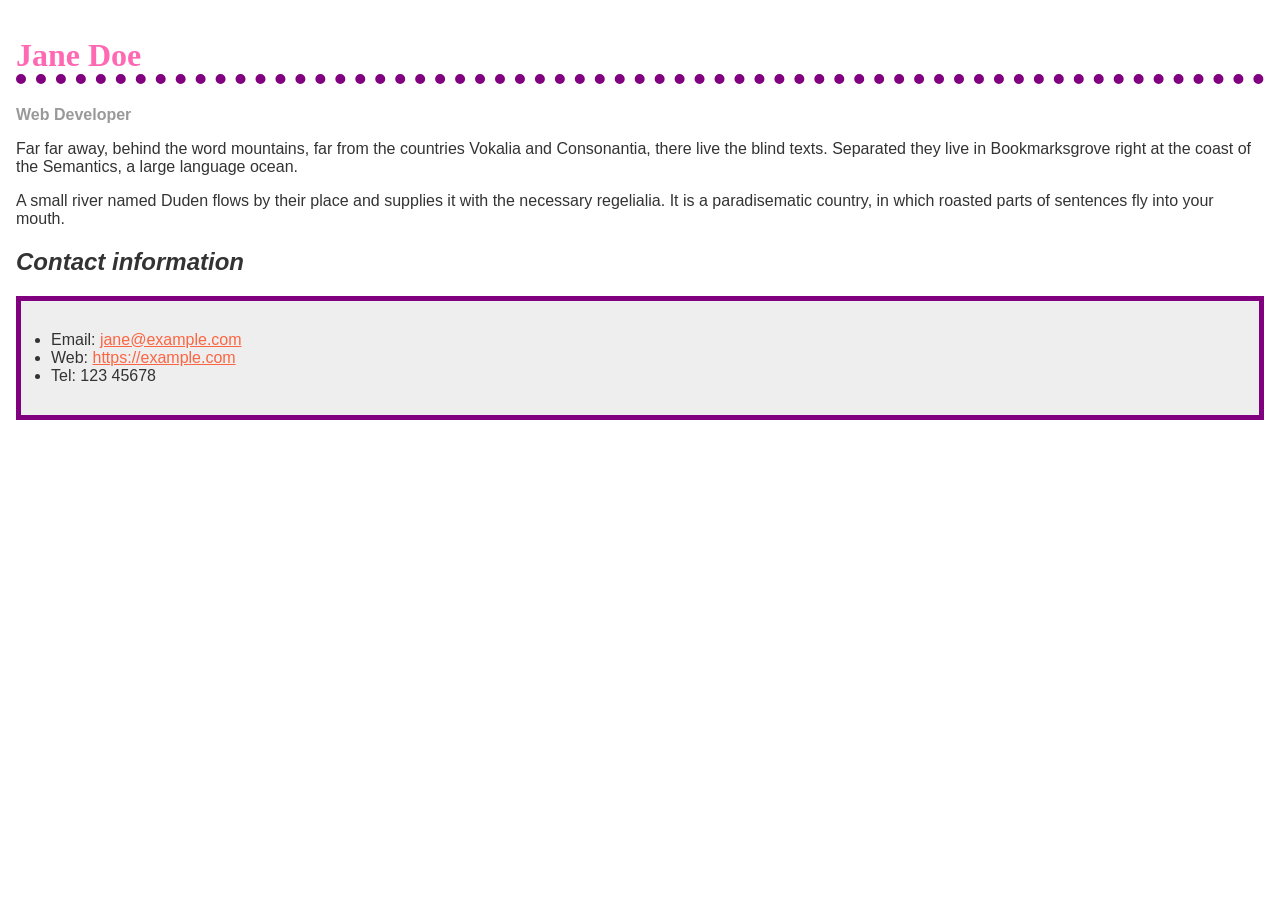
<file: ica/biog-download.html>
<!doctype html>
<html lang="en">
  <head>
    <meta charset="utf-8" />
    <meta name="viewport" content="width=device-width" />
    <title>Formatting a biography</title>
    <link rel="stylesheet" href="style.css">
  </head>

  <body>
    <h1>Jane Doe</h1>
    <div class="job-title">Web Developer</div>
    <p>
      Far far away, behind the word mountains, far from the countries Vokalia
      and Consonantia, there live the blind texts. Separated they live in
      Bookmarksgrove right at the coast of the Semantics, a large language
      ocean.
    </p>

    <p>
      A small river named Duden flows by their place and supplies it with the
      necessary regelialia. It is a paradisematic country, in which roasted
      parts of sentences fly into your mouth.
    </p>

    <h2>Contact information</h2>
    <ul>
      <li>
        Email:
        <a href="mailto:jane@example.com">jane@example.com</a>
      </li>
      <li>
        Web:
        <a href="https://example.com">https://example.com</a>
      </li>
      <li>Tel: 123 45678</li>
    </ul>
  </body>
</html>
</file>
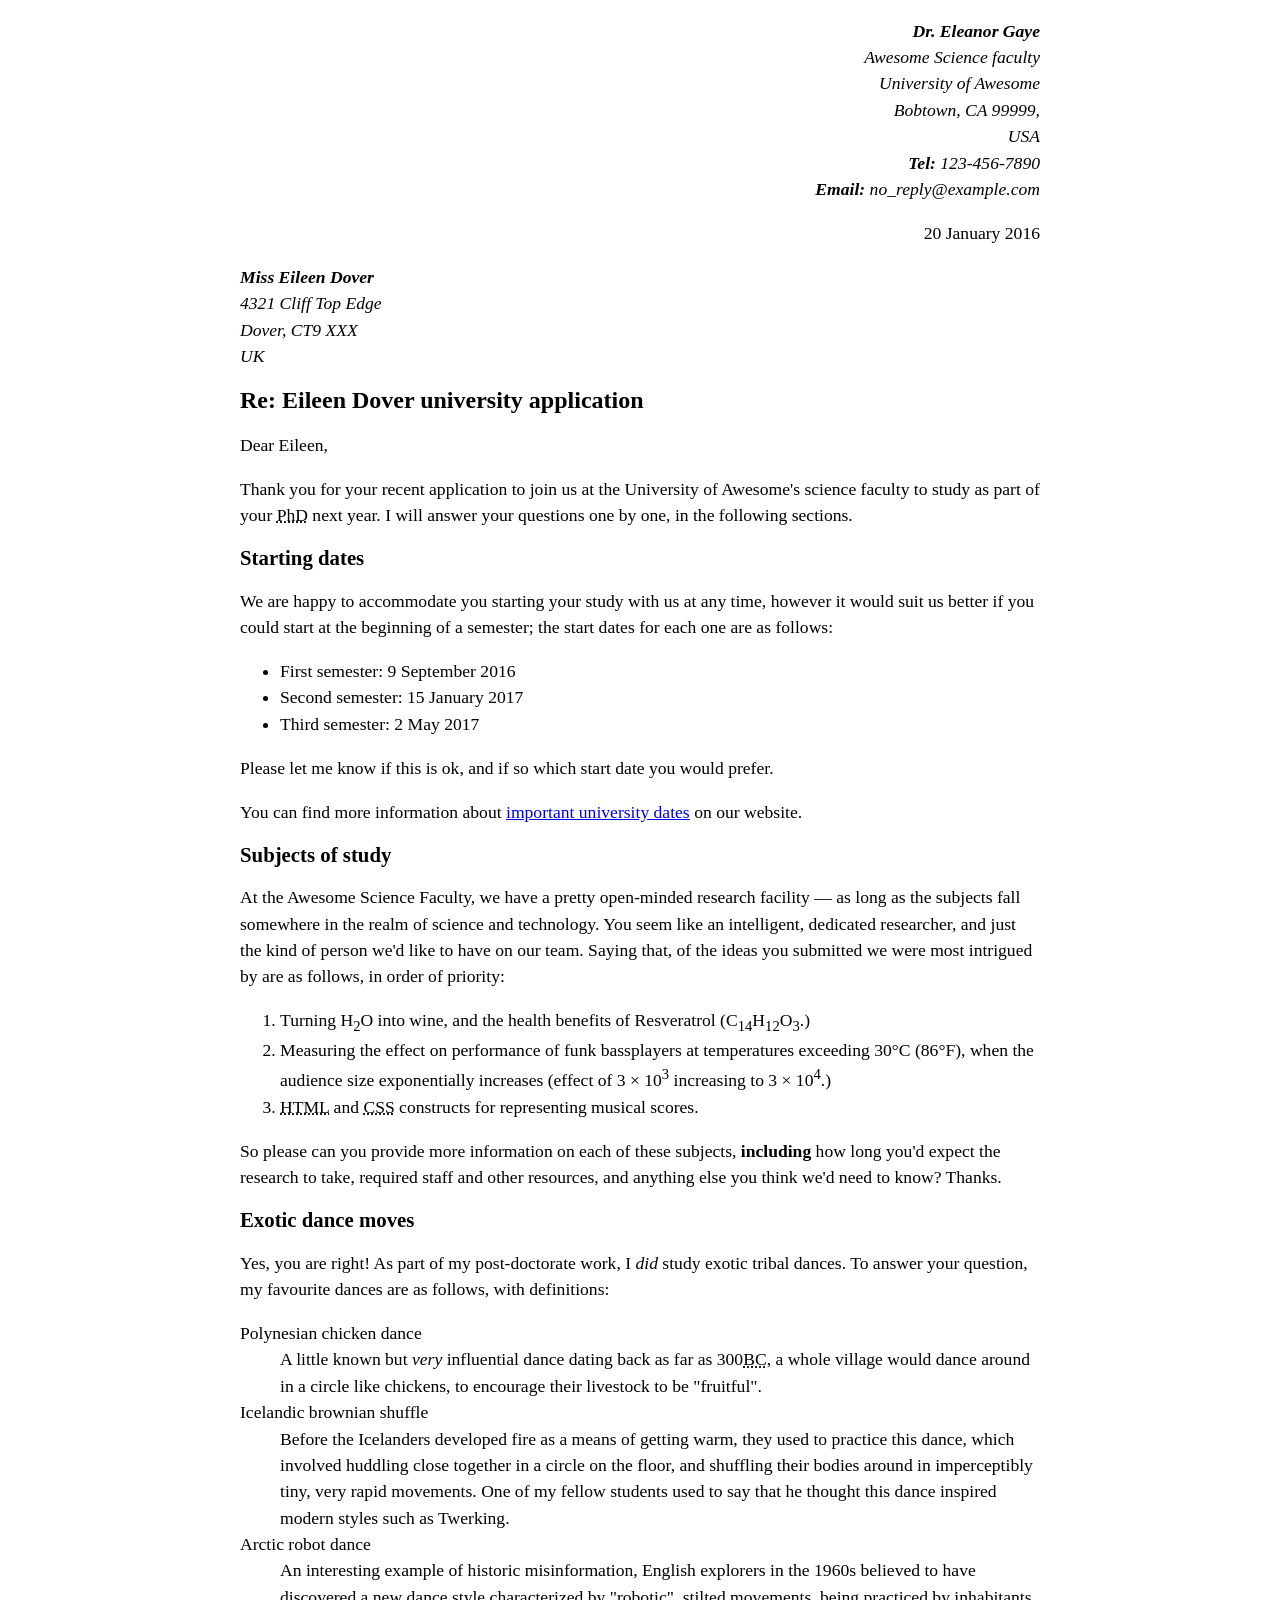
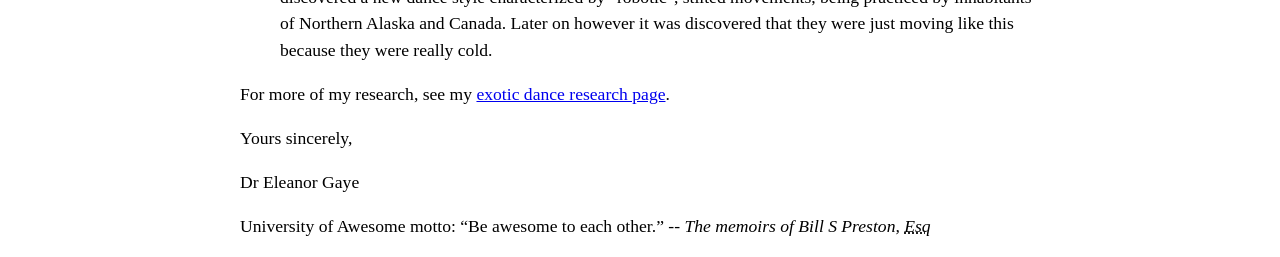
<file: ica/ica4a.html>
<!DOCTYPE html>

<html lang="en">

    <head>
        <meta charset="UTF-8">
        <meta name="author" content="Dr. Eleanor Gaye">
        <link rel="stylesheet" href="../css/ica4a.css">
        <title>Letter</title>
    </head>

    <body>
        <p>
            <address class="sender-column">
                <strong>Dr. Eleanor Gaye</strong><br>
                Awesome Science faculty<br>
                University of Awesome<br>
                Bobtown, CA 99999,<br>
                USA<br>
                <strong>Tel:</strong> 123-456-7890<br>
                <strong>Email:</strong> no_reply@example.com
            </address>
        </p>

        <p class="sender-column">
            <time datetime="2016-01-20">20 January 2016</time>
        </p>

        <p>
            <address>
                <strong>Miss Eileen Dover</strong><br>
                4321 Cliff Top Edge<br>
                Dover, CT9 XXX<br>
                UK
            </address>
        </p>

        <h1>
            Re: Eileen Dover university application
        </h1>

        <p>
            Dear Eileen,
        </p>

        <p>
            Thank you for your recent application to join us at the University of Awesome's science faculty to study as part of your <abbr title="Doctor of Philosophy">PhD</abbr> next year. I will answer your questions one by one, in the following sections.
        </p>

        <h2>
            Starting dates
        </h2>

        <p>
            We are happy to accommodate you starting your study with us at any time, however it would suit us better if you could start at the beginning of a semester; the start dates for each one are as follows:
        </p>

        <p>
            <ul>
                <li>First semester: <time datetime="2016-09-09">9 September 2016</time></li>
                <li>Second semester: <time datetime="2017-01-15">15 January 2017</time></li>
                <li>Third semester: <time datetime="2017-05-02">2 May 2017</time></li>
            </ul>
        </p>

        <p>
            Please let me know if this is ok, and if so which start date you would prefer.
        </p>

        <p>
            You can find more information about <a href="http://example.com">important university dates</a> on our website.
        </p>

        <h2>
            Subjects of study
        </h2>

        <p>
            At the Awesome Science Faculty, we have a pretty open-minded research facility — as long as the subjects fall somewhere in the realm of science and technology. You seem like an intelligent, dedicated researcher, and just the kind of person we'd like to have on our team. Saying that, of the ideas you submitted we were most intrigued by are as follows, in order of priority:
        </p>

        <p>
            <ol>
                <li>Turning H<sub>2</sub>O into wine, and the health benefits of Resveratrol (C<sub>14</sub>H<sub>12</sub>O<sub>3</sub>.)</li>
                <li>Measuring the effect on performance of funk bassplayers at temperatures exceeding 30°C (86°F), when the audience size exponentially increases (effect of 3 × 10<sup>3</sup> increasing to 3 × 10<sup>4</sup>.)</li>
                <li><abbr title="Hypertext Markup Language">HTML</abbr> and <abbr title="Cascading Style Sheets">CSS</abbr> constructs for representing musical scores.</li>
            </ol>
        </p>

        <p>
            So please can you provide more information on each of these subjects, <strong>including</strong> how long you'd expect the research to take, required staff and other resources, and anything else you think we'd need to know? Thanks.
        </p>

        <h2>
            Exotic dance moves
        </h2>

        <p>
            Yes, you are right! As part of my post-doctorate work, I <em>did</em> study exotic tribal dances. To answer your question, my favourite dances are as follows, with definitions:
        </p>

        <p>
            <dl>
                <dt>Polynesian chicken dance</dt>
                <dd>A little known but <em>very</em> influential dance dating back as far as 300<abbr title="Before Christ">BC</abbr>, a whole village would dance around in a circle like chickens, to encourage their livestock to be "fruitful".</dd>
                <dt>Icelandic brownian shuffle</dt>
                <dd>Before the Icelanders developed fire as a means of getting warm, they used to practice this dance, which involved huddling close together in a circle on the floor, and shuffling their bodies around in imperceptibly tiny, very rapid movements. One of my fellow students used to say that he thought this dance inspired modern styles such as Twerking.</dd>
                <dt>Arctic robot dance</dt>
                <dd>An interesting example of historic misinformation, English explorers in the 1960s believed to have discovered a new dance style characterized by "robotic", stilted movements, being practiced by inhabitants of Northern Alaska and Canada. Later on however it was discovered that they were just moving like this because they were really cold.</dd>
            </dl>
        </p>

        <p>
            For more of my research, see my <a href="http://example.com">exotic dance research page</a>.
        </p>

        <p>
            Yours sincerely,
        </p>
        
        <p>
            Dr Eleanor Gaye
        </p>

        <p>
            University of Awesome motto: <q>Be awesome to each other.</q> -- <cite>The memoirs of Bill S Preston, <abbr title="Esquire">Esq</abbr></cite>
        </p>
    </body>

</html>
</file>
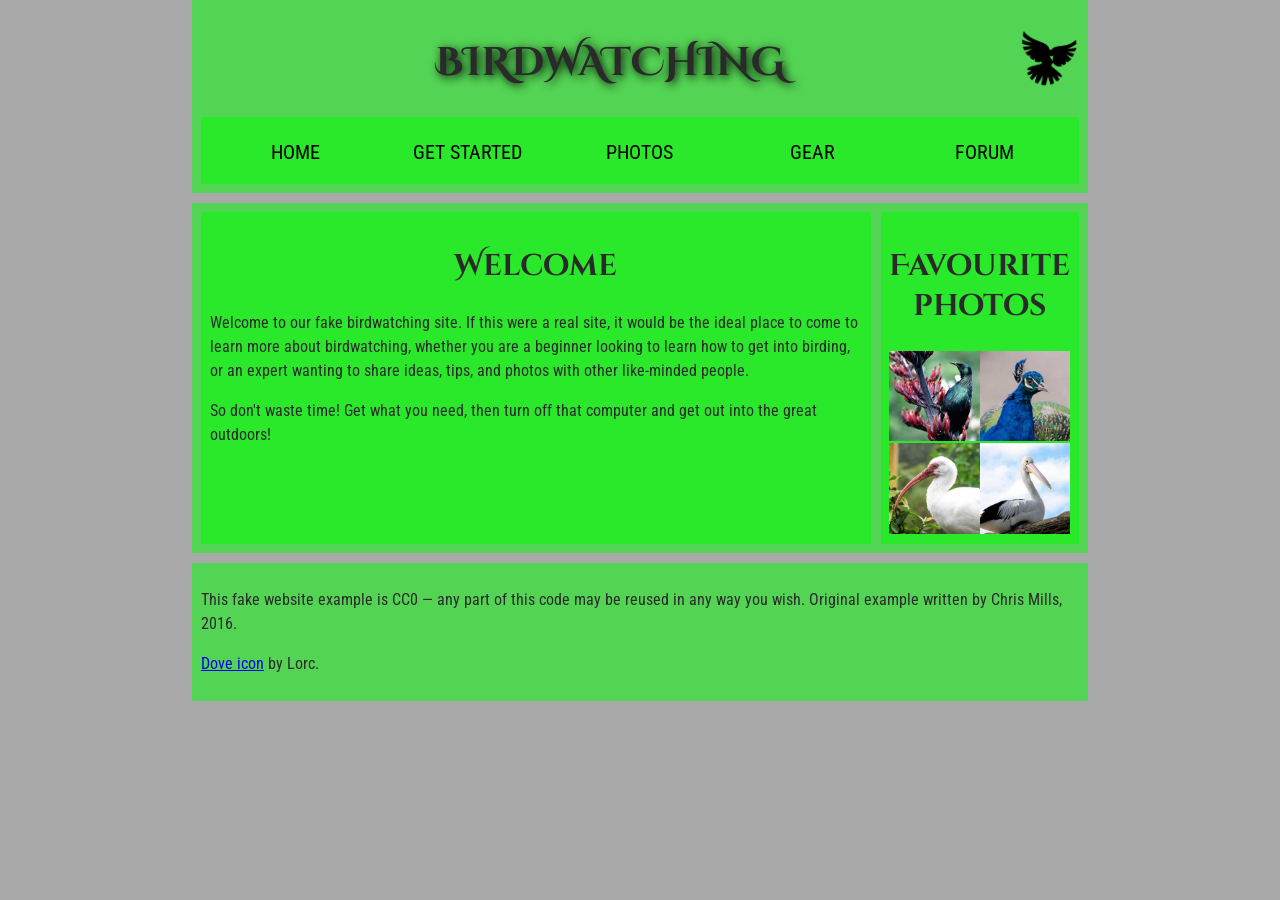
<file: ica/ica4b.html>
<!DOCTYPE html>
<html lang="en">
  <head>
    <meta charset="utf-8">
    <title>Birdwatching</title>
    <link href="https://fonts.googleapis.com/css?family=Roboto+Condensed:300%7CCinzel+Decorative:700" rel="stylesheet">
    <link href="../css/ica4b.css" rel="stylesheet">

    <!--[if lt IE 9]>
      <script src="https://cdnjs.cloudflare.com/ajax/libs/html5shiv/3.7.3/html5shiv.js"></script>
    <![endif]-->
  </head>

  <body>

    <header>
      <h1>Birdwatching</h1>
      <img src="ica3-part2/dove.png" alt="a simple dove logo">

      <nav>
        <ul>
          <li><span>Home</span></li>
          <li><a href="#">Get started</a></li>
          <li><a href="#">Photos</a></li>
          <li><a href="#">Gear</a></li>
          <li><a href="#">Forum</a></li>
        </ul>
      </nav>
    </header>

    <main>
      <article>
        <h2>Welcome</h2>

        <p>Welcome to our fake birdwatching site. If this were a real site, it would be the ideal place to come to learn more about birdwatching, whether you are a beginner looking to learn how to get into birding, or an expert wanting to share ideas, tips, and photos with other like-minded people.</p>

        <p>So don't waste time! Get what you need, then turn off that computer and get out into the great outdoors!</p>
      </article>

      <aside>
        <h2>Favourite photos</h2>

        <a href="ica3-part2/favorite-1.jpg"><img src="ica3-part2/favorite-1_th.jpg" alt="Small black bird, black claws, long black slender beak, links to larger version of the image"></a>
        <a href="ica3-part2/favorite-2.jpg"><img src="ica3-part2/favorite-2_th.jpg" alt="Top half of a pretty bird with bright blue plumage on neck, light colored beak, blue headdress, links to larger version of the image"></a>
        <a href="ica3-part2/favorite-3.jpg"><img src="ica3-part2/favorite-3_th.jpg" alt="Top half of a large bird with white plumage, very long curved narrow light colored break, links to larger version of the image"></a>
        <a href="ica3-part2/favorite-4.jpg"><img src="ica3-part2/favorite-4_th.jpg" alt="Large bird, mostly white plumage with black plumage on back and rear, long straight white beak, links to larger version of the image"></a>
       </aside>

    </main>


    <footer>
      <p>This fake website example is CC0 — any part of this code may be reused in any way you wish. Original example written by Chris Mills, 2016.</p>

      <p><a href="http://game-icons.net/lorc/originals/dove.html">Dove icon</a> by Lorc.</p>
    </footer>

  </body>
</html>
</file>
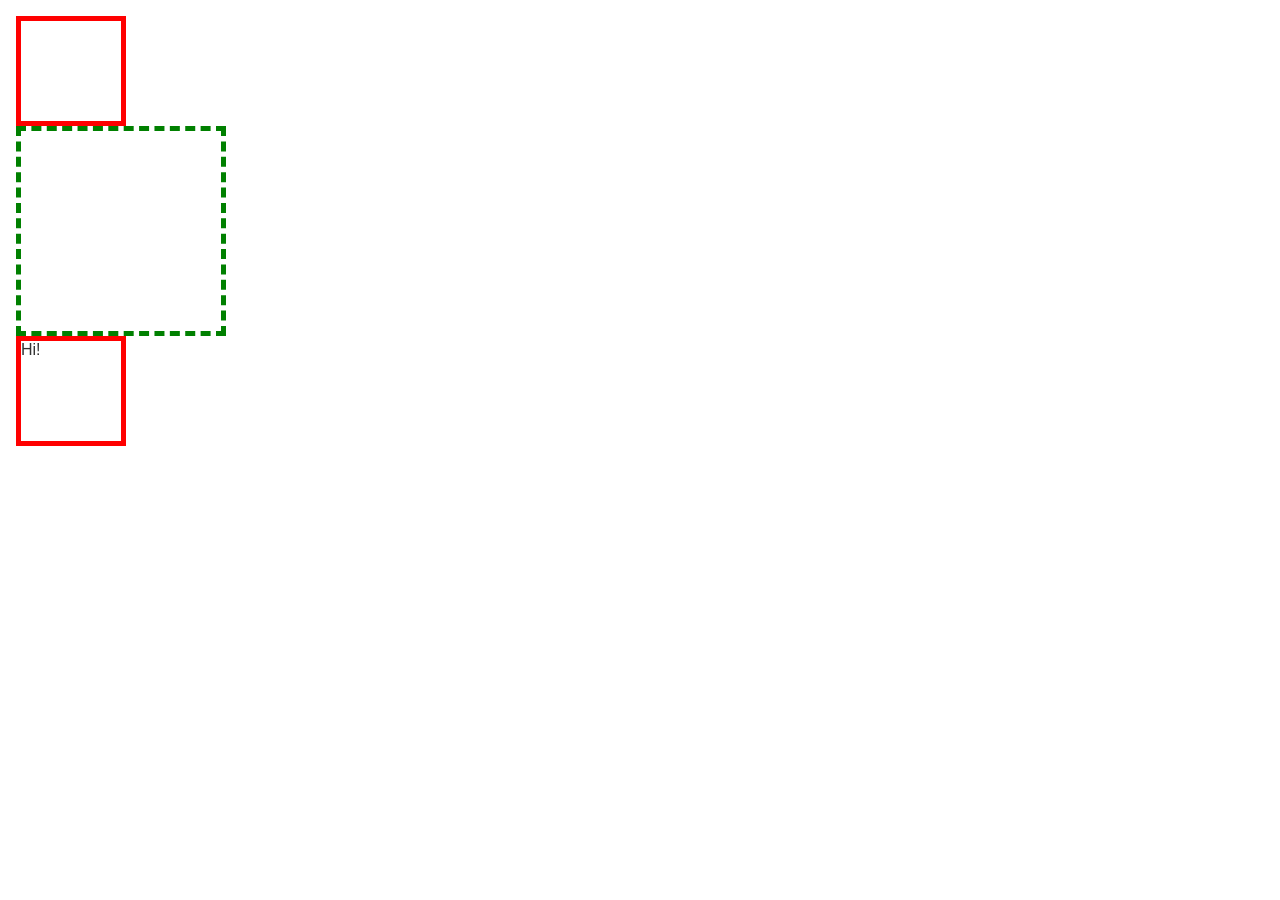
<file: ica/week7.html>
<!DOCTYPE html>

<html lang="en">
    <head>
        <meta charset="UTF-8">
        <meta name="viewport" content="width-device-width, initial-scale=1.0">
        <title>Document</title>
        <link rel="stylesheet" href="style.css">
        <style>
            .box{
                border: 5px solid red;
                height: 100px;
                width: 100px;
            }
            #box2{
                border: 5px dashed green;
                height: 200px;
                width: 200px;
            }
        </style>
        
    </head>

    <body>
        <div class="box" id="box1">
        </div>
        <div class="box" id="box2">
        </div>
        <div class="box">
            Hi!
        </div>
    </body>
</html>
</file>
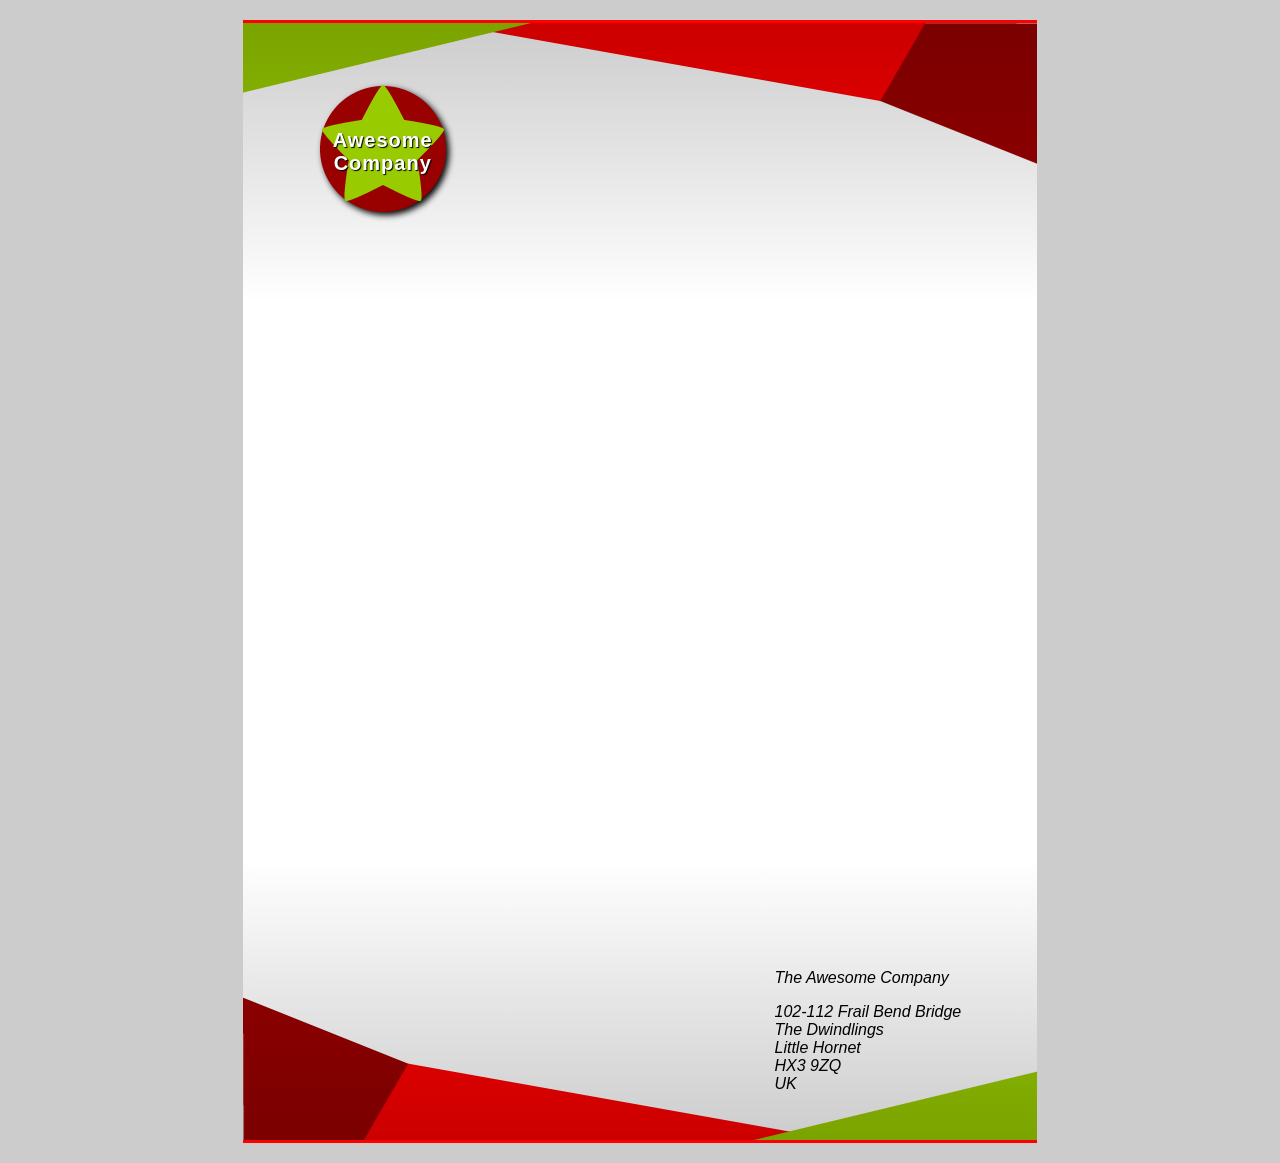
<file: ica/ica8/ica8.html>
<!DOCTYPE html>
<html lang="en-US">
  <head>
    <meta charset="utf-8">
    <meta name="viewport" content="width=device-width">
    <title>Fancy letterheaded paper</title>
    <link rel="stylesheet" href="ica8-style.css">
  </head>
  <body>

    <article>
      <h1>Awesome<br>Company</h1>

      <address>
        <p>The Awesome Company</p>
        <p>102-112 Frail Bend Bridge<br>
        The Dwindlings<br>
        Little Hornet<br>
        HX3 9ZQ<br>
        UK</p>
      </address>
    </article>
  </body>
</html>
</file>
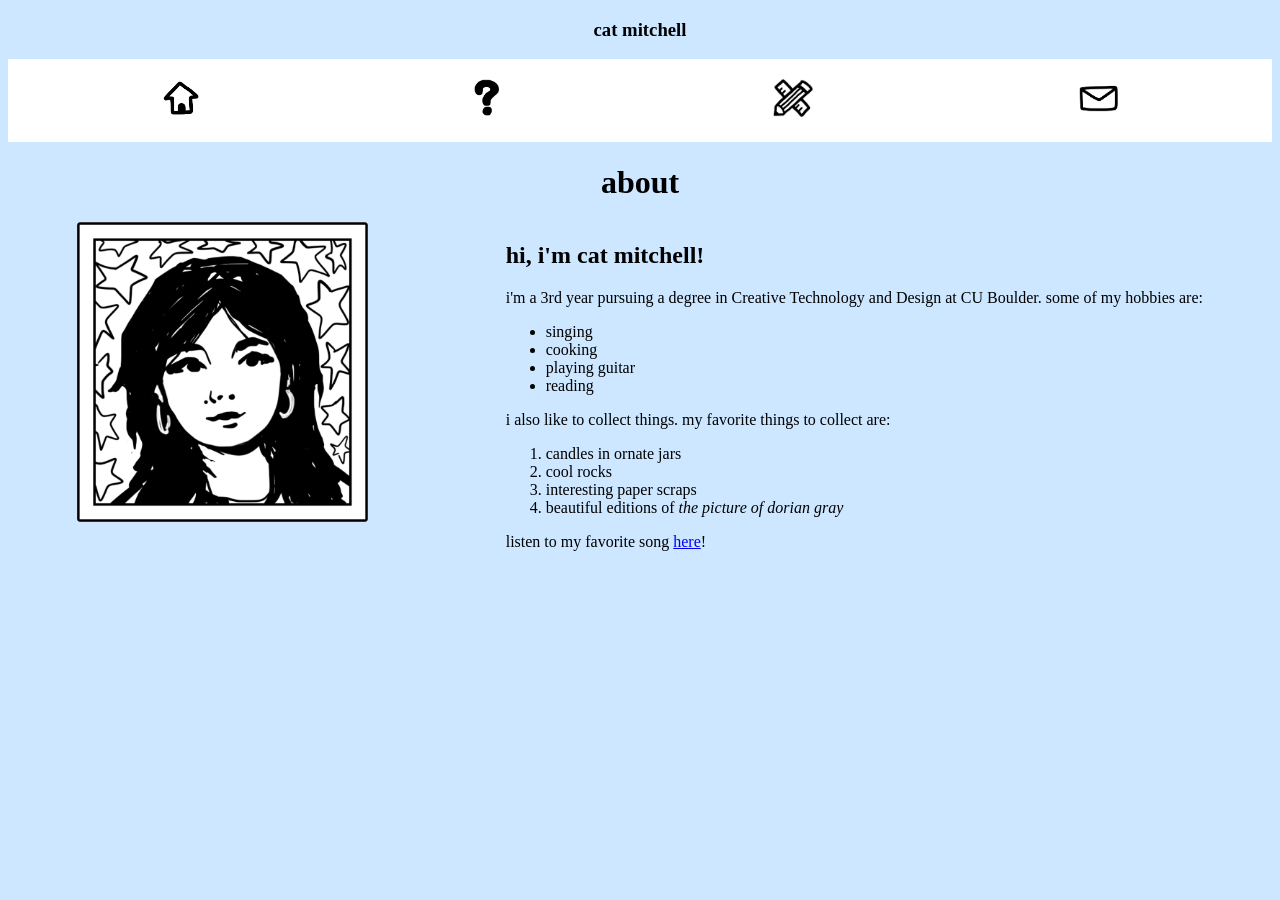
<file: wa/wa4/about.html>
<!DOCTYPE html>

<html lang="en">
    <head>
        <meta charset="UTF-8">
        <meta name="viewport" content="width=device-width, initial-scale=1.0">
        <title>about me!</title>
    </head>
    <body style="background-color: rgb(204, 231, 255);">
        <header>
            <h3 style="text-align: center;">cat mitchell</h3>
            <nav style="display: flex; justify-content: space-around; background-color: rgb(255, 255, 255); padding: 20px;">
                <a href="home.html"><img src="home.png" alt="home" width="40"></a>
                <a href="about.html"><img src="im_about.png" alt="about" width="40"></a>
                <a href="projects.html"><img src="projects.png" alt="projects" width="40"></a>
                <a href="contact.html"><img src="contact.png" alt="contact" width="40"></a>
            </nav>
        </header>
        <main>
            <h1 style="text-align: center;">about</h1>
            <section style="display: flex; justify-content: space-around;">
                <img src="cat.png" alt="cat mitchell" height="300">
                <section style="display: flex; justify-content: space-around;">
                    <div>
                        <h2>hi, i'm cat mitchell!</h2>
                        <p>i'm a 3rd year pursuing a degree in Creative Technology and Design at CU Boulder. some of my hobbies are:</p>
                        <ul>
                            <li>singing</li>
                            <li>cooking</li>
                            <li>playing guitar</li>
                            <li>reading</li>
                        </ul>
                        <p>i also like to collect things. my favorite things to collect are:</p>
                        <ol>
                            <li>candles in ornate jars</li>
                            <li>cool rocks</li>
                            <li>interesting paper scraps</li>
                            <li>beautiful editions of <cite>the picture of dorian gray</cite></li>
                        </ol>
                        <p>listen to my favorite song <a href="https://youtu.be/mwzkJ_Zpjfo?si=phpw8TXY3DUoXTm3">here</a>!</p>
                    </div>
                </section>
            </section>
        </main>
    </body>
</html>
</file>
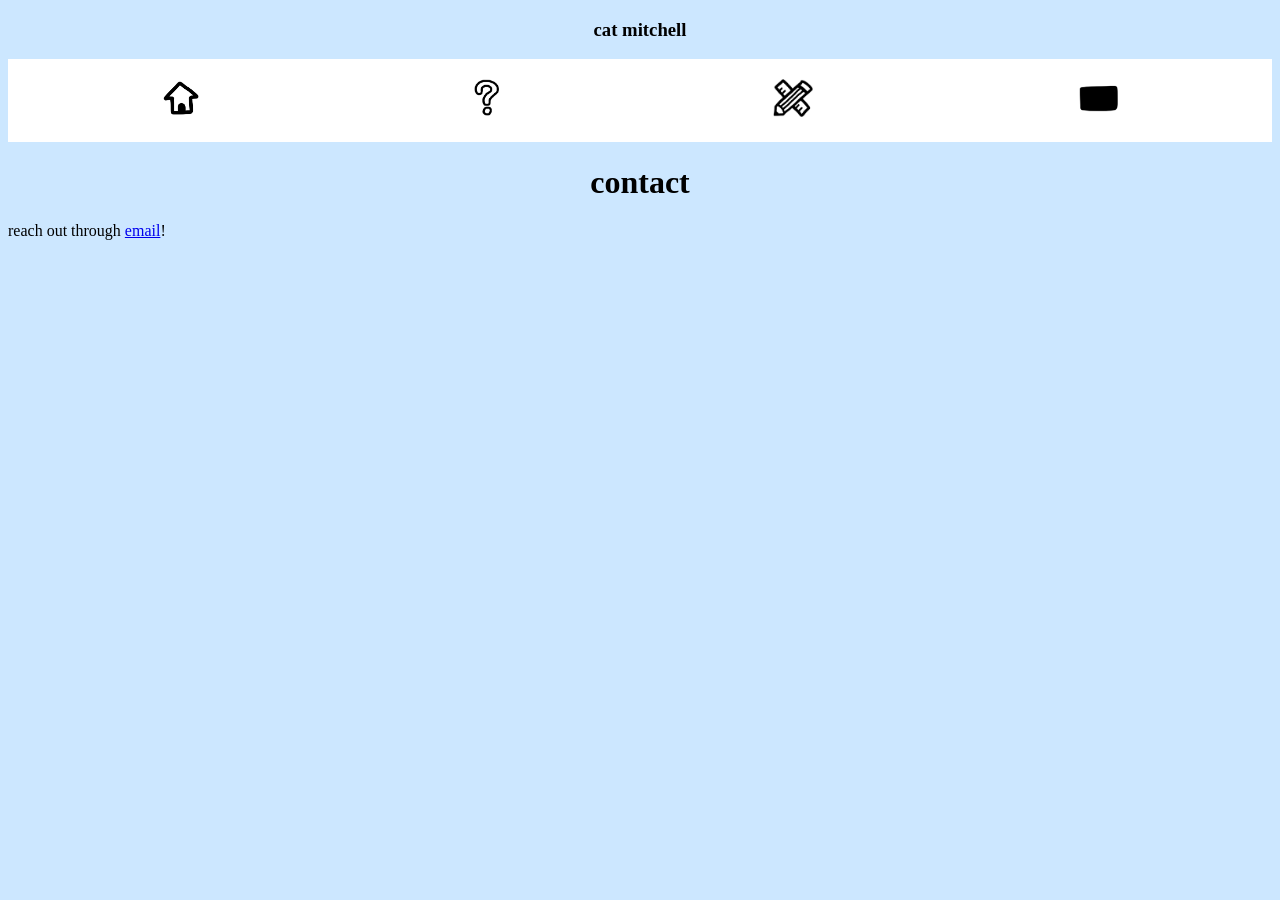
<file: wa/wa4/contact.html>
<!DOCTYPE html>

<html lang="en">
    <head>
        <meta charset="UTF-8">
        <meta name="viewport" content="width=device-width, initial-scale=1.0">
        <title>contact</title>
    </head>
    <body style="background-color: rgb(204, 231, 255);">
        <header>
            <h3 style="text-align: center;">cat mitchell</h3>
            <nav style="display: flex; justify-content: space-around; background-color: rgb(255, 255, 255); padding: 20px;">
                <a href="home.html"><img src="home.png" alt="home" width="40"></a>
                <a href="about.html"><img src="about.png" alt="about" width="40"></a>
                <a href="projects.html"><img src="projects.png" alt="projects" width="40"></a>
                <a href="contact.html"><img src="im_contact.png" alt="contact" width="40"></a>
            </nav>
        </header>
        <main>
            <h1 style="text-align: center;">contact</h1>
            <p>reach out through <a href="mailto:catherinemitchell115@gmail.com">email</a>!</p>
        </main>
    </body>
</html>
</file>
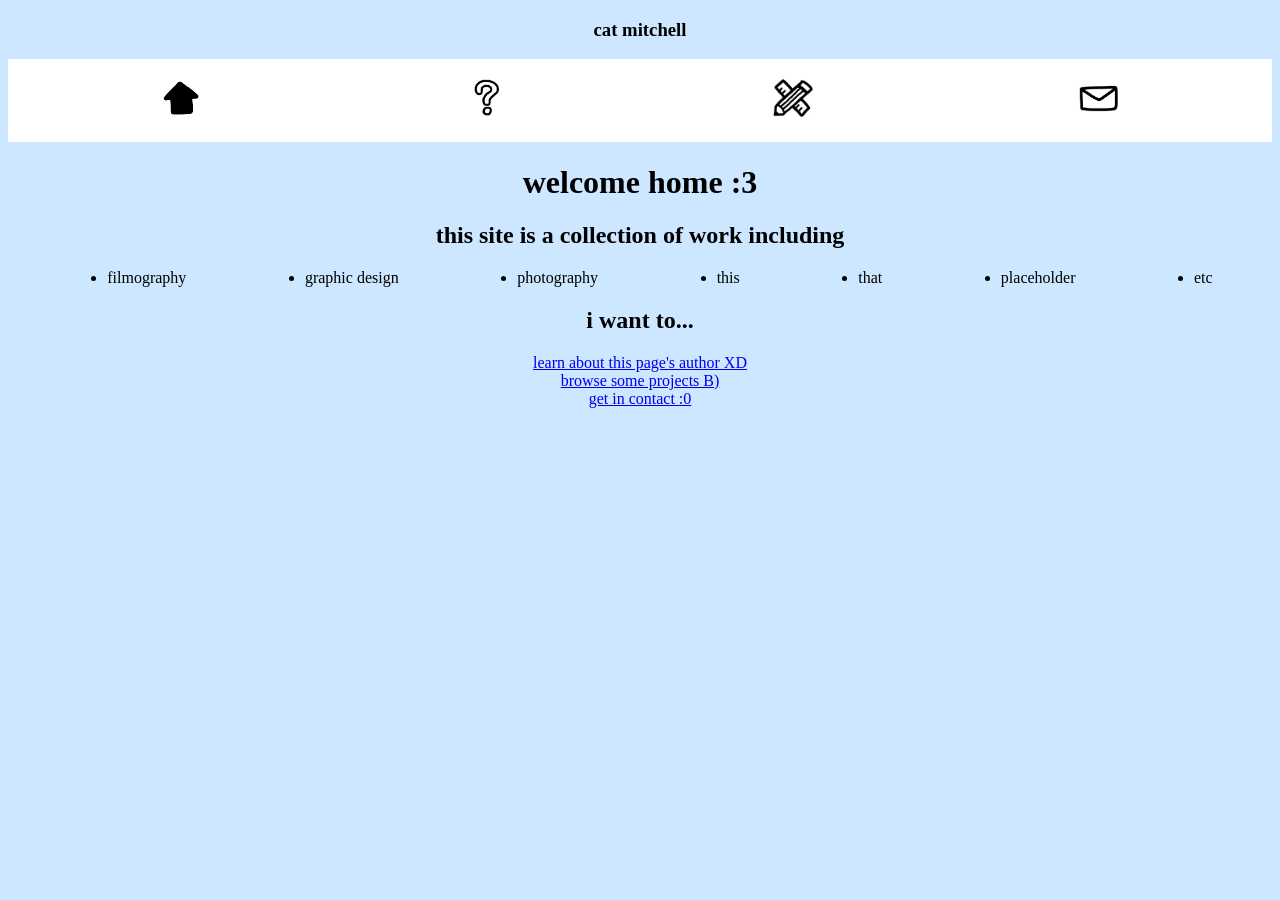
<file: wa/wa4/home.html>
<!DOCTYPE html>

<html lang="en">
    <head>
        <meta charset="UTF-8">
        <meta name="viewport" content="width=device-width, initial-scale=1.0">
        <title>cat mitchell</title>
    </head>
    <body style="background-color: rgb(204, 231, 255);">
        <header>
            <h3 style="text-align: center;">cat mitchell</h3>
            <nav style="display: flex; justify-content: space-around; background-color: rgb(255, 255, 255); padding: 20px;">
                <a href="home.html"><img src="im_home.png" alt="home" width="40"></a>
                <a href="about.html"><img src="about.png" alt="about" width="40"></a>
                <a href="projects.html"><img src="projects.png" alt="projects" width="40"></a>
                <a href="contact.html"><img src="contact.png" alt="contact" width="40"></a>
            </nav>
        </header>
        <main style="text-align: center;">
            <h1>welcome home :3</h1>
            <div>
                <h2>this site is a collection of work including</h2>
                <ul style="display: flex; justify-content: space-around;">
                    <li>filmography</li>
                    <li>graphic design</li>
                    <li>photography</li>
                    <li>this</li>
                    <li>that</li>
                    <li>placeholder</li>
                    <li>etc</li>
                </ul>
            </div>
            <h2>i want to...</h2>
            <a href="about.html">learn about this page's author XD</a><br>
            <a href="projects.html">browse some projects B)</a><br>
            <a href="contact.html">get in contact :0</a>
        </main>
    </body>
</html>
</file>
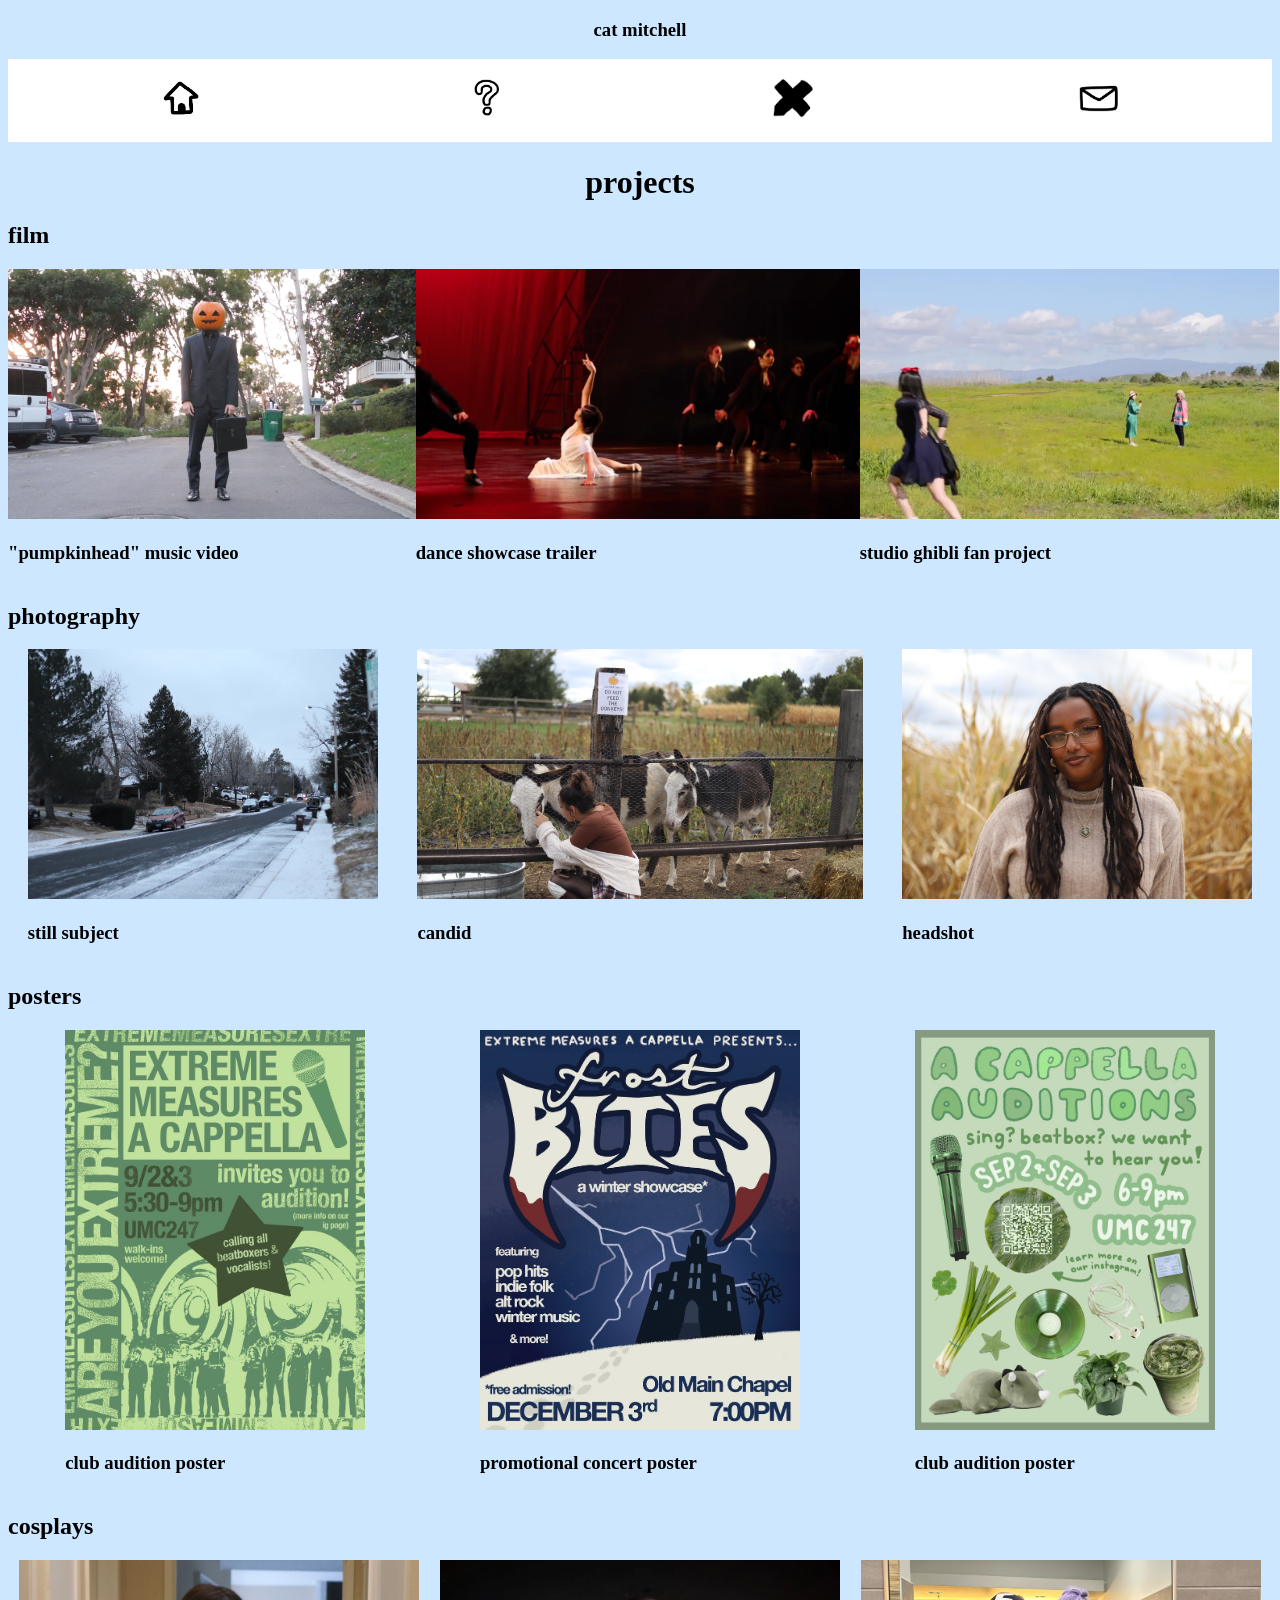
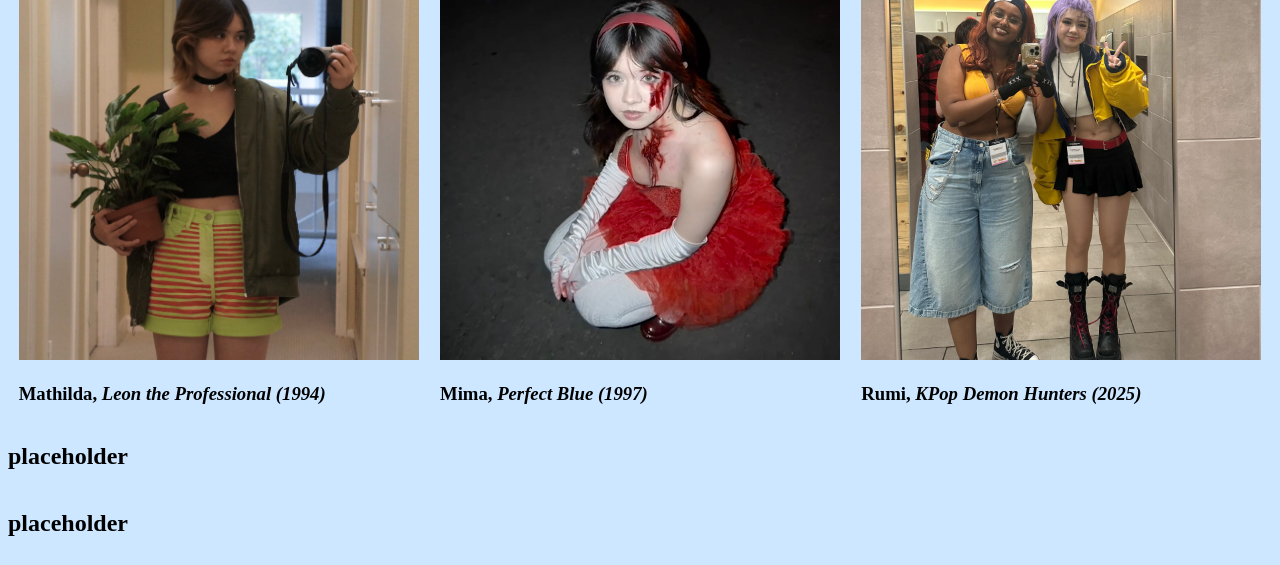
<file: wa/wa4/projects.html>
<!DOCTYPE html>

<html lang="en">
    <head>
        <meta charset="UTF-8">
        <meta name="viewport" content="width=device-width, initial-scale=1.0">
        <title>projects</title>
    </head>

    <body style="background-color: rgb(204, 231, 255);">
        <header>
            <h3 style="text-align: center;">cat mitchell</h3>
            <nav style="display: flex; justify-content: space-around; background-color: rgb(255, 255, 255); padding: 20px;">
                <a href="home.html"><img src="home.png" alt="home" width="40"></a>
                <a href="about.html"><img src="about.png" alt="about" width="40"></a>
                <a href="projects.html"><img src="im_projects.png" alt="projects" width="40"></a>
                <a href="contact.html"><img src="contact.png" alt="contact" width="40"></a>
            </nav>
        </header>

        <main>
            <h1 style="text-align: center;">projects</h1>

            <h2>film</h2>
            <section style="display: flex; justify-content: space-around;">
                <section>
                    <img src="pumpkinhead.jpeg" alt="pumpkin head" height="250"> <br>
                    <h3>"pumpkinhead" music video</h3>
                </section>
                <section>
                    <img src="dance.png" alt="dance show" height="250"> <br>
                    <h3>dance showcase trailer</h3>
                </section>
                <section>
                    <img src="ghibli.png" alt="ghibli" height="250"> <br>
                    <h3>studio ghibli fan project</h3>
                </section>
            </section>

            <h2>photography</h2>
            <section style="display: flex; justify-content: space-around;">
                <section>
                    <img src="car.png" alt="car in street" height="250"> <br>
                    <h3>still subject</h3>
                </section>
                <section>
                    <img src="donkey.JPG" alt="donkeys" height="250"> <br>
                    <h3>candid</h3>
                </section>
                <section>
                    <img src="eyana.png" alt="smiling woman" height="250"> <br>
                    <h3>headshot</h3>
                </section>
            </section>

            <h2>posters</h2>
            <section style="display: flex; justify-content: space-around;">
                <section>
                    <img src="auditionsRough.jpeg" alt="audition poster" height="400"> <br>
                    <h3>club audition poster</h3>
                </section>
                <section>
                    <img src="frostBites.jpeg" alt="concert poster" height="400"> <br>
                    <h3>promotional concert poster</h3>
                </section>
                <section>
                    <img src="auditionsSoft.jpeg" alt="audition poster" height="400"> <br>
                    <h3>club audition poster</h3>
                </section>
            </section>

            <h2>cosplays</h2>
            <section style="display: flex; justify-content: space-around;">
                <section>
                    <img src="mathilda.JPG" alt="Mathilda" height="400"> <br>
                    <h3>Mathilda, <em>Leon the Professional (1994)</em></h3>
                </section>
                <section>
                    <img src="mima.JPG" alt="Mima" height="400"> <br>
                    <h3>Mima, <em>Perfect Blue (1997)</em></h3>
                </section>
                <section>
                    <img src="rumi.png" alt="Rumi" height="400"> <br>
                    <h3>Rumi, <em>KPop Demon Hunters (2025)</em></h3>
                </section>
            </section>

            <h2>placeholder</h2>
            <section style="display: flex; justify-content: space-around;">
            </section>

            <h2>placeholder</h2>
            <section style="display: flex; justify-content: space-around;">
            </section>
        </main>
    </body>
</html>
</file>
<file: ica/style.css>
body {
    background-color: #fff;
    color: #333;
    font-family: Arial, Helvetica, sans-serif;
    padding: 1em;
    margin: 0;
  }

  h1 {
    color: hotpink;
    font-size: 2em;
    font-family: Georgia, "Times New Roman", Times, serif;
    border-bottom: 10px dotted purple;
  }

  h2 {
    font-size: 1.5em;
    font-style: italic;
  }

  ul {
    background-color: #eeeeee;
    border: 5px solid purple;
    padding: 30px;
  }

  .job-title {
    color: #999999;
    font-weight: bold;
  }

  a:link,
  a:visited {
    color: #fb6542;
  }

  a:hover {
    text-decoration: none;
    color: green;
  }
</file>
<file: css/ica4a.css>
body {
  max-width: 800px;
  margin: 0 auto;
}

.sender-column {
  text-align: right;
}

h1 {
  font-size: 1.5em;
}

h2 {
  font-size: 1.3em;
}

p,ul,ol,dl,address {
  font-size: 1.1em;
}

p, li, dd, dt, address {
  line-height: 1.5;
}
</file>
<file: css/ica4b.css>
/* || General setup */

html, body {
  margin: 0;
  padding: 0;
}

html {
  font-size: 10px;
  background-color: #a9a9a9;
}

body {
  width: 70%;
  min-width: 800px;
  margin: 0 auto;
}

/* || typography */

h1, h2, h3 {
  font-family: 'Cinzel Decorative', cursive;
  color: #2a2a2a;
}

p, input, li {
  font-family: 'Roboto Condensed', sans-serif;
  color: #2a2a2a;
}

h1 {
  font-size: 4rem;
  text-align: center;
  text-shadow: 2px 2px 10px black;
}

h2 {
  font-size: 3rem;
  text-align: center;
}

h3 {
  font-size: 2.2rem;
}

p, li {
  font-size: 1.6rem;
  line-height: 1.5;
}

/* || header layout */

header {
  margin-bottom: 10px;
  display: flex;
  flex-flow: row wrap;
}

body > * {
  background-color: red;
  padding: 1%;
}

main, header, nav, article, aside, footer, section {
  background-color: rgba(0,255,0,0.5);
  padding: 1%;
}

h1 {
  flex: 5;
  text-transform: uppercase;
}

header img {
  display: block;
  height: 60px;
  padding-top: 20.15px;
}

nav {
  height: 50px;
  flex: 100%;
  display: flex;
}

nav ul {
  padding: 0;
  list-style-type: none;
  flex: 2;
  display: flex;
}

nav li {
  display: inline;
  text-align: center;
  flex: 1;
}

nav a, nav span {
  display: inline-block;
  font-size: 2rem;
  height: 3rem;
  line-height: 1.7;
  text-transform: uppercase;
  text-decoration: none;
  color: black;

}

/* || main layout */

main {
  display: flex;
}

article, section {
  flex: 4;
}

aside {
  flex: 1;
  margin-left: 10px;
  padding: 1%;
}

aside a {
  display: block;
  float: left;
  width: 50%;
}

aside img {
  max-width: 100%;
}

footer {
  margin-top: 10px;
}
</file>
<file: ica/ica8/ica8-style.css>
* {
  box-sizing: border-box;
}

html {
  font-family: sans-serif;
}

body {
  margin: 0;
  background: #ccc;
}

article {
  width: 210mm;
  height: 297mm;
  margin: 20px auto;
  position: relative;
  border-top: 1mm solid red;
  border-bottom: 1mm solid red;
  background: linear-gradient(to bottom, rgba(0, 0, 0, .2), rgba(0, 0, 0, 0) 25%, rgba(0, 0, 0, 0) 75%, rgba(0, 0, 0, .2)), url(top-image.png) no-repeat top left, url(bottom-image.png) no-repeat bottom left;
  background-color: white;
}

address {
  position: absolute;
  bottom: 8mm;
  right: 20mm;
}

h1 {
  position: absolute;
  top: 12mm;
  left: 20mm;
  width: 128px;
  height: 128px;
  font-size: 20px;
  letter-spacing: 1px;
  text-align: center;
  padding: 44px 0;
  color: white;
  text-shadow: 1px 1px 1px black;
  background: url(logo.png);
  filter: drop-shadow(3px 3px 3px black);
}

/* Your CSS below here */
</file>
